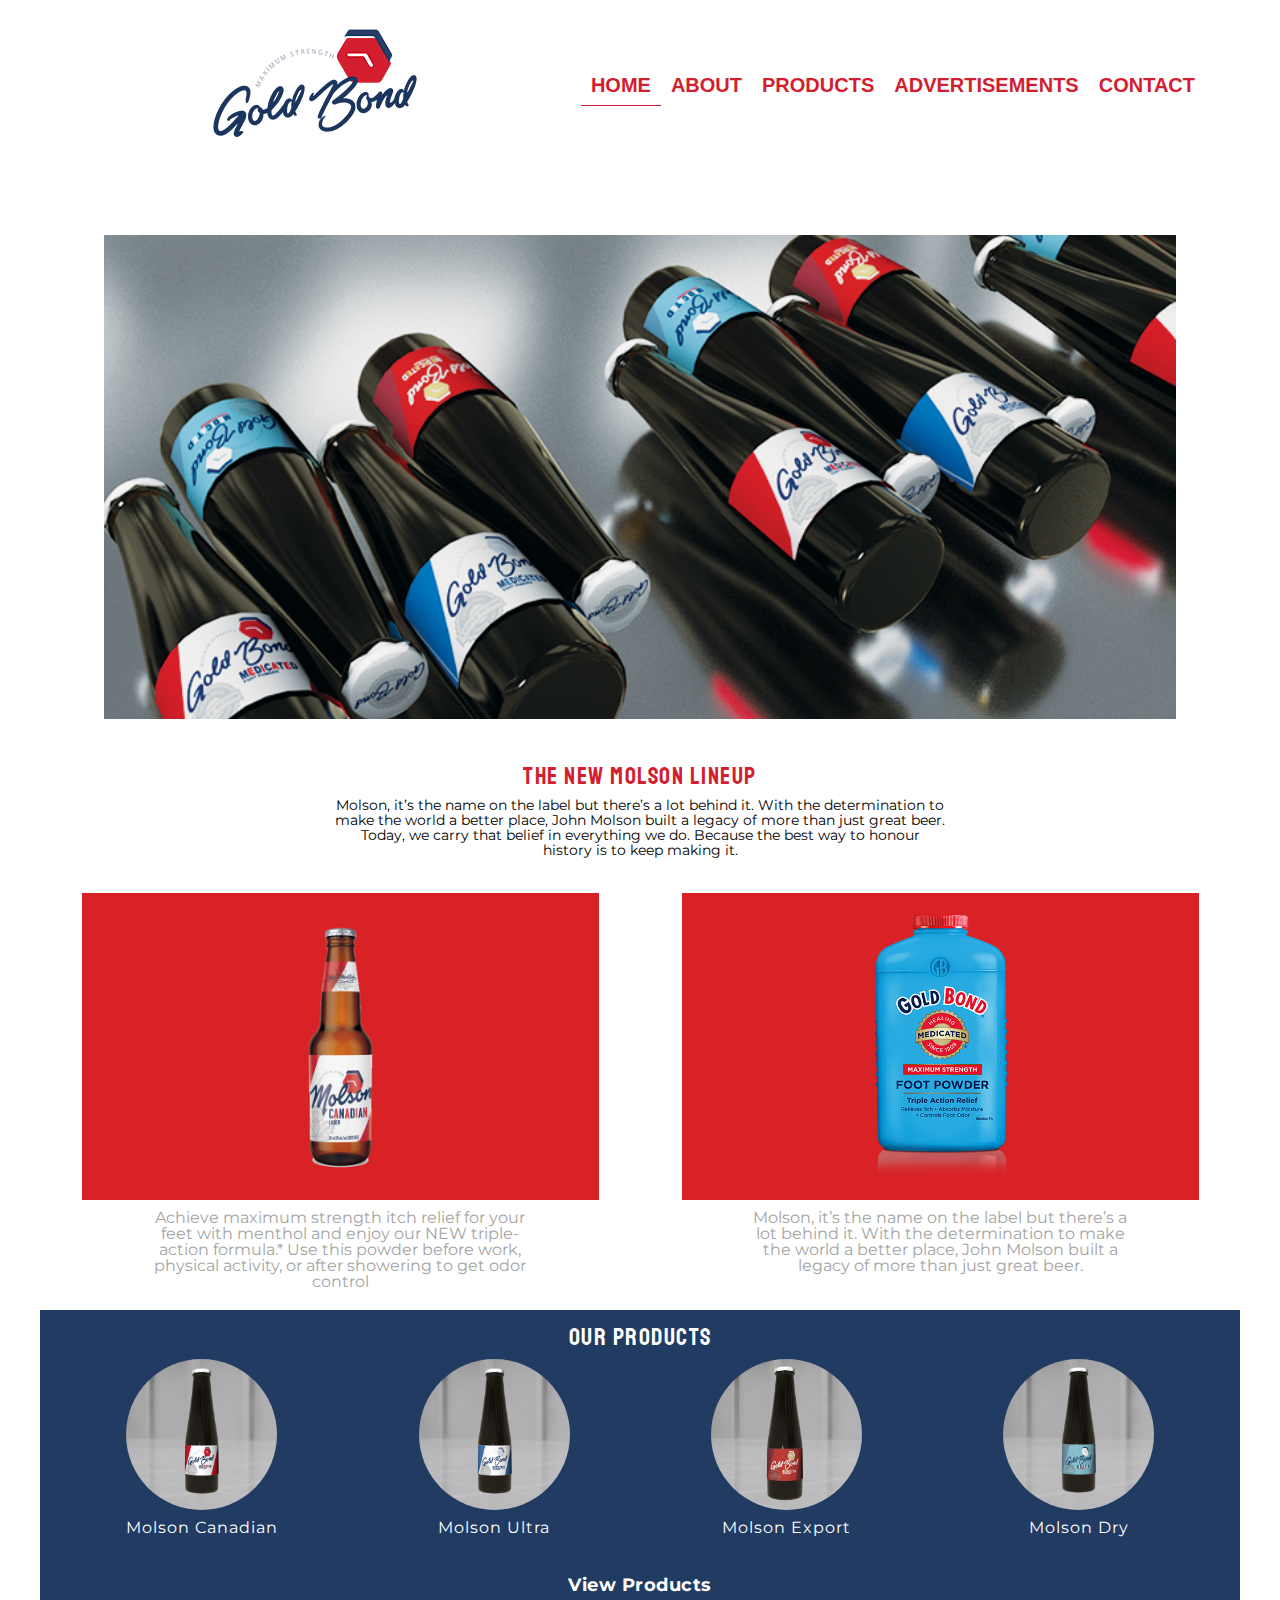
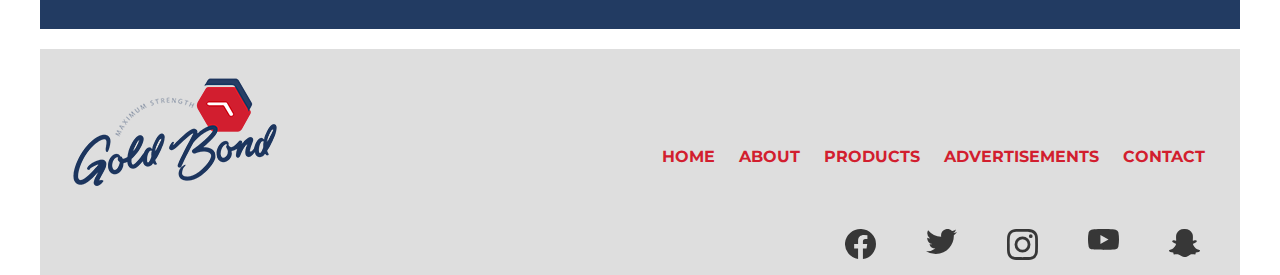
<file: index.html>
<!DOCTYPE html>
<html lang="en">
  <head>
    <meta charset="UTF-8">
    <meta name="viewport" content="width=device-width, initial-scale=1.0">
    <title>Molson Canadian & Goldbond Product Mashup</title>
    <link rel="preconnect" href="https://fonts.gstatic.com">
    <link href="https://fonts.googleapis.com/css2?family=Staatliches&display=swap" rel="stylesheet">
    <link href="https://fonts.googleapis.com/css2?family=Montserrat:wght@400;500&display=swap" rel="stylesheet">
    <link href="css/reset.css" rel="stylesheet" type="text/css">
    <link rel="stylesheet" href="css/main.css">
  </head>
  <body>
    <!-- VALIDATED -->
    <h1 class="hidden">Molson & Goldbond Mashup Home Page</h1>
    <div class="container">
      <header id="mainHeader">
        <img src="img/molson-logo-D.png" alt="Mashup Logo" id="mainLogo">
        <nav id="mainNav">
          <h2 class="hidden">Main Navigation & Social Icons</h2>
            <button id="hamburger"></button>
              <div id="hamContainer">
                <ul id="hamMenu">
                 <li class="active-page"><a href="index.html">HOME</a></li>
                 <li><a href="about.html">ABOUT</a></li>
                 <li><a href="products.html">PRODUCTS</a></li>
                 <li><a href="advertisements.html">ADVERTISEMENTS</a></li>
                 <li><a href="contact.html">CONTACT</a></li>
                </ul>
             </div>
        </nav>
      </header>
      <section id="heroSection">
        <img src="img/heroImage-d.png" alt="Desktop Hero Image" id="hero-d">
        <h2 id="hero-headline">The New Molson Lineup</h2>
        <p id="hero-copy">Molson, it’s the name on the label but there’s a lot behind it. With the determination to make the world a better place, John Molson built a legacy of more than just great beer. Today, we carry that belief in everything we do. Because the best way to honour history is to keep making it.</p>
      </section>
      <section id="mashup">
        <h2 class="hidden">The Mashup</h2>
          <section id="mashup-molson">
            <h2 class="hidden">Molson</h2>
            <picture>
              <source media="(min-width: 1150px)" srcset="img/molson-d.png">
              <source media="(min-width: 640px)" srcset="img/molson-t.png" >
              <img src="img/molson-m.png" alt="Molson"/>
            </picture>
              <p class="mashupText">Achieve maximum strength itch relief for your feet with menthol and enjoy our NEW triple-action formula.* Use this powder before work, physical activity, or after showering to get odor control</p>
          </section> 
          <section id="mashup-goldbond"> 
            <h2 class="hidden">Molson</h2>
              <picture>
              <source media="(min-width: 1150px)" srcset="img/goldbond-d.png">
              <source media="(min-width: 640px)" srcset="img/goldbond-t.png" >
              <img src="img/goldbond-m.png" alt="GoldBond"/>
            </picture>
              <p class="mashupText">Molson, it’s the name on the label but there’s a lot behind it. With the determination to make the world a better place, John Molson built a legacy of more than just great beer.</p>
        </section>
      </section>
      <section id="ourProducts">
        <h2>Our Products</h2>
          <div id="products-cont">
            <section class="products">
              <img src="img/molson_cad.png" alt="Molson Canadian">
              <h3>Molson Canadian</h3>
            </section>
             <section class="products">
              <img src="img/molson_ultra.png" alt="Molson Ultra">
              <h3>Molson Ultra</h3>
            </section>
             <section class="products">
              <img src="img/molson_export.png" alt="Molson Export">
              <h3>Molson Export</h3>
            </section>
             <section class="products">
              <img src="img/molson_dry.png" alt="Molson Dry">
              <h3>Molson Dry</h3>
            </section>
          </div>
          <a href="products.html" class="productsButton">View Products</a>
      </section>
      <footer id="mobile-footer">
        <h1 class="hidden">Footer</h1>
        <section id="footerContent">
          <h2 class="hidden">Footer Content</h2>
          <img src="img/molson-logo-D.png" alt="Mashup Logo" id="footerLogo">
          <a href="#mainHeader"><img src="img/arrow-up.svg" alt="return to top" id="return"></a>
          <nav id="footerNav">
            <h2 class="hidden">Footer Navigation</h2>
            <ul>
              <li><a href="index.html">HOME</a></li>
              <li><a href="about.html">ABOUT</a></li>
              <li><a href="products.html">PRODUCTS</a></li>
              <li><a href="advertisements.html">ADVERTISEMENTS</a></li>
              <li><a href="contact.html">CONTACT</a></li>
            </ul>
          </nav>
        </section>
        <section id="footer_social">
          <h2 class="hidden">Social Media Icons</h2>
          <nav class="socialNav">
            <h2 class="hidden">Footer Social Navigation</h2>
            <ul>
              <li><img src="img/facebook.svg" alt="Facebook" class="socialIcons">
              <li><img src="img/twitter.svg" alt="Facebook" class="socialIcons">
              <li><img src="img/instagram.svg" alt="Facebook" class="socialIcons">
              <li><img src="img/youtube.svg" alt="Facebook" class="socialIcons">
              <li><img src="img/snapchat.svg" alt="Facebook" class="socialIcons">  
            </ul>
          </nav>
        </section>
      </footer>
    </div>
    <script src="js/main.js"></script>
  </body>
</html>
</file>
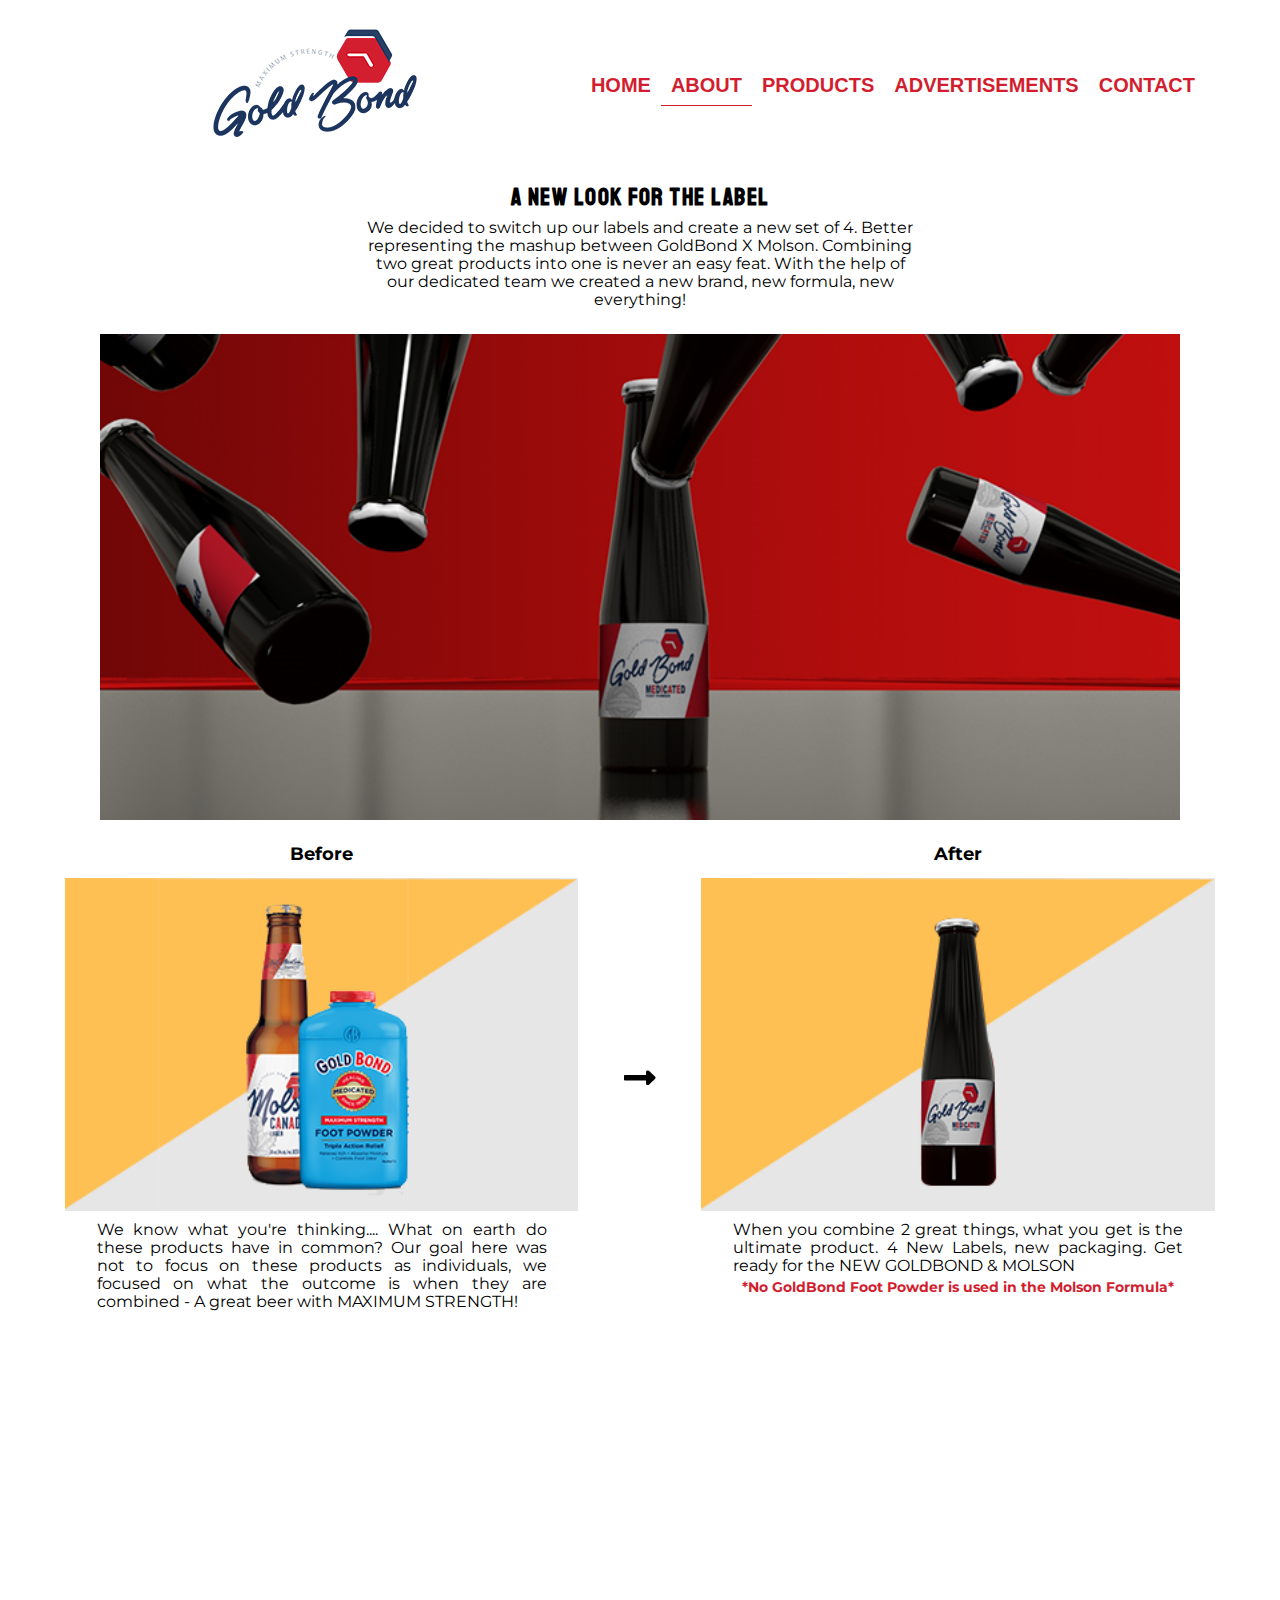
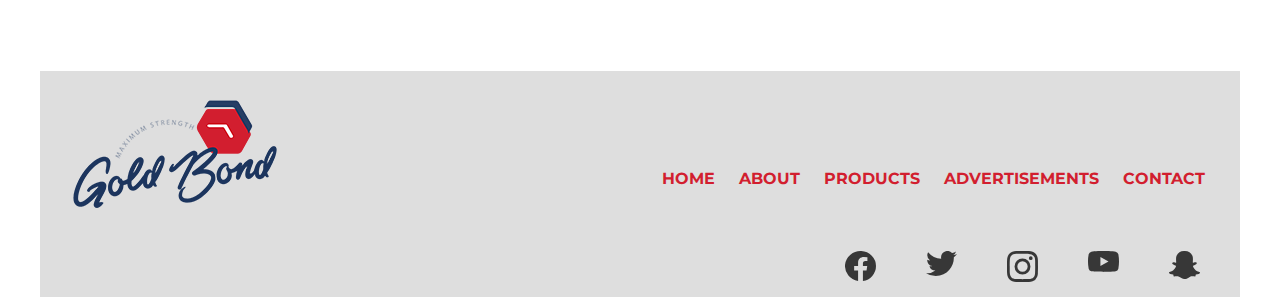
<file: about.html>
<!DOCTYPE html>
<html lang="en">
  <head>
    <meta charset="UTF-8">
    <meta name="viewport" content="width=device-width, initial-scale=1.0">
    <title>Molson Canadian & Goldbond About</title>
    <link rel="preconnect" href="https://fonts.gstatic.com">
    <link href="https://fonts.googleapis.com/css2?family=Staatliches&display=swap" rel="stylesheet">
    <link href="https://fonts.googleapis.com/css2?family=Montserrat:wght@400;500&display=swap" rel="stylesheet">
    <link href="css/reset.css" rel="stylesheet" type="text/css">
    <link rel="stylesheet" href="css/main.css">
  </head>
  <body>
    <!-- VALIDATED -->
    <h1 class="hidden">About Page</h1>
    <div class="container">
      <header id="mainHeader">
        <img src="img/molson-logo-D.png" alt="Mashup Logo" id="mainLogo">
        <nav id="mainNav">
          <h2 class="hidden">Main Navigation & Social Icons</h2>
            <button id="hamburger"></button>
              <div id="hamContainer">
                <ul id="hamMenu">
                 <li><a href="index.html">HOME</a></li>
                 <li class="active-page"><a href="about.html">ABOUT</a></li>
                 <li><a href="products.html">PRODUCTS</a></li>
                 <li><a href="advertisements.html">ADVERTISEMENTS</a></li>
                 <li><a href="contact.html">CONTACT</a></li>
                </ul>
             </div>
        </nav>
      </header>
      <section id="newLook">
        <h2>A New Look for the Label</h2>
         <p id="newLookText">We decided to switch up our labels and create a new set of 4. Better representing the mashup between GoldBond X Molson. Combining two great products into one is never an easy feat. With the help of our dedicated team we created a new brand, new formula, new everything!</p>
        <picture id="newLookImg">
          <source media="(min-width: 1064px)" srcset="img/aboutIntro-d.png">
          <source media="(min-width: 450px)" srcset="img/aboutIntro-t.png" >
          <img src="img/aboutIntro.png" id="new-mobile" alt="New Look Mobile Img"/>
        </picture>
      </section>
      <section id="befterCont">
        <h2 class="hidden">Before and After Section</h2>
       <section id="before">
          <h2 class="befter">Before</h2>
          <picture class="befterImg">
          <source media="(min-width: 1064px)" srcset="img/before-d.png">
          <source media="(min-width: 490px)" srcset="img/before-t.png">
          <img src="img/before.png" id="before-mobile" alt="Before Picture Mobile"/>
        </picture>
        <p class="befterText">We know what you're thinking.... What on earth do these products have in common? Our goal here was not to focus on these products as individuals,
        we focused on what the outcome is when they are combined - A great beer with MAXIMUM STRENGTH!</p>
      </section>
      <img src="img/arrow-up.svg" alt="Before to After" id="arrowBA">
       <section id="after">
        <h2 class="befter">After</h2>
        <picture class="befterImg">
          <source media="(min-width: 1064px)" srcset="img/after-d.png">
          <source media="(min-width: 490px)" srcset="img/after-t.png">
          <img src="img/after.png" id="after-mobile" alt="After Picture Mobile"/>
        </picture>
        <p class="befterText">When you combine 2 great things, what you get is the ultimate product. 4 New Labels, new packaging. Get ready for the NEW GOLDBOND & MOLSON</p>
        <p id="disclaimer">*No GoldBond Foot Powder is used in the Molson Formula*</p>
      </section>
    </section>
    <section id="promoVideo">
      <h2 class="hidden">Promo Video</h2>
      <iframe width="560" height="315" id="videoCon" src="https://www.youtube.com/embed/N4XFmw6R8a0" title="Molson Mashup Video" allow="accelerometer; autoplay; clipboard-write; encrypted-media; gyroscope; picture-in-picture" allowfullscreen></iframe>
    </section>
      <footer id="mobile-footer">
        <h1 class="hidden">Footer</h1>
        <section id="footerContent">
          <h2 class="hidden">Footer Content</h2>
          <img src="img/molson-logo-D.png" alt="Mashup Logo" id="footerLogo">
          <a href="#mainHeader"><img src="img/arrow-up.svg" alt="return to top" id="return"></a>
          <nav id="footerNav">
            <h2 class="hidden">Footer Nav</h2>
            <ul>
              <li><a href="index.html">HOME</a></li>
              <li><a href="about.html">ABOUT</a></li>
              <li><a href="products.html">PRODUCTS</a></li>
              <li><a href="advertisements.html">ADVERTISEMENTS</a></li>
              <li><a href="contact.html">CONTACT</a></li>
            </ul>
          </nav>
        </section>
        <section id="footer_social">
          <h2 class="hidden">Social Media Icons</h2>
          <nav class="socialNav">
            <h2 class="hidden">Footer Social Media Nav</h2>
            <ul>
              <li><img src="img/facebook.svg" alt="Facebook" class="socialIcons">
              <li><img src="img/twitter.svg" alt="Facebook" class="socialIcons">
              <li><img src="img/instagram.svg" alt="Facebook" class="socialIcons">
              <li><img src="img/youtube.svg" alt="Facebook" class="socialIcons">
              <li><img src="img/snapchat.svg" alt="Facebook" class="socialIcons">  
            </ul>
          </nav>
        </section>
      </footer>
    </div>
    <script src="js/main.js"></script>
  </body>
</html>
</file>
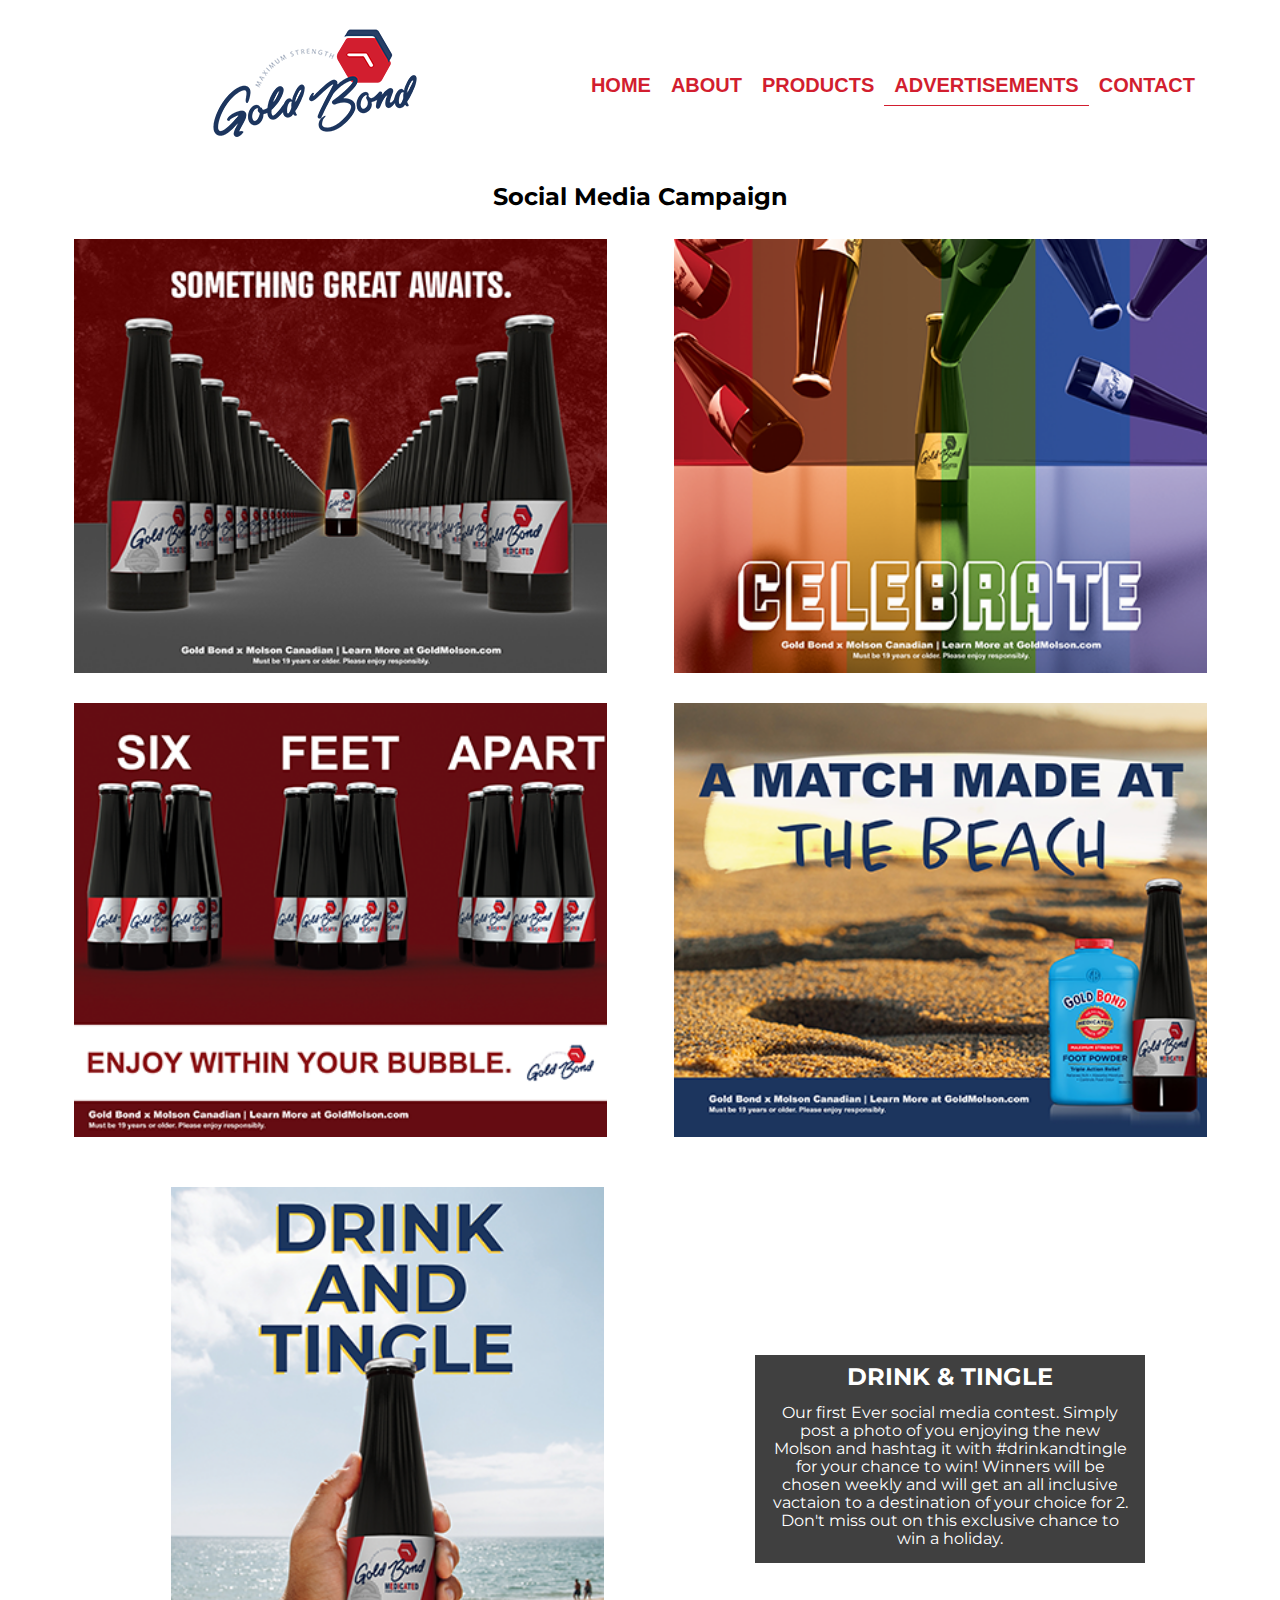
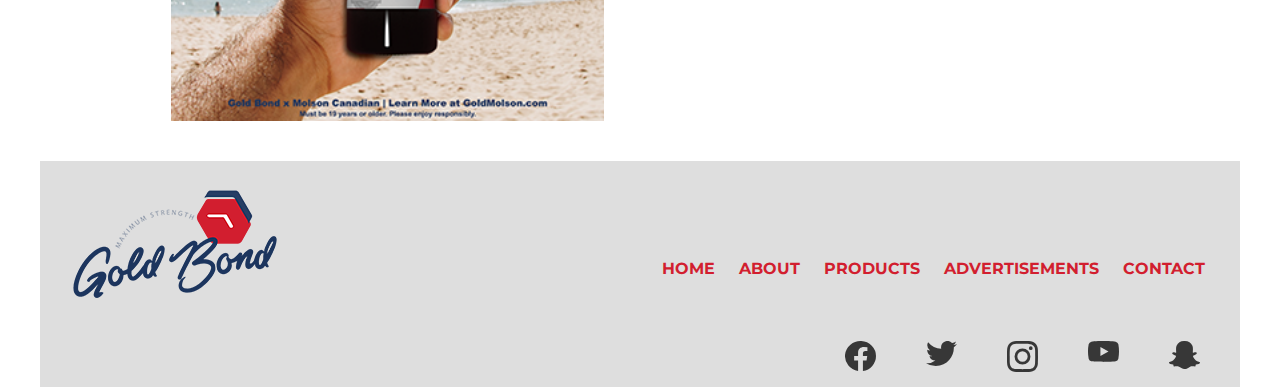
<file: advertisements.html>
<!DOCTYPE html>
<html lang="en">
  <head>
    <meta charset="UTF-8">
    <meta name="viewport" content="width=device-width, initial-scale=1.0">
    <title>Molson Canadian & Goldbond Advertisements</title>
    <link rel="preconnect" href="https://fonts.gstatic.com">
    <link href="https://fonts.googleapis.com/css2?family=Staatliches&display=swap" rel="stylesheet">
    <link href="https://fonts.googleapis.com/css2?family=Montserrat:wght@400;500&display=swap" rel="stylesheet">
    <link href="css/reset.css" rel="stylesheet" type="text/css">
    <link rel="stylesheet" href="css/main.css">
  </head>
  <body>
    <!-- VALIDATED -->
    <h1 class="hidden">Advertisements Page</h1>
    <div class="container">
      <header id="mainHeader">
        <img src="img/molson-logo-D.png" alt="Mashup Logo" id="mainLogo">
        <nav id="mainNav">
          <h2 class="hidden">Main Navigation & Social Icons</h2>
            <button id="hamburger"></button>
              <div id="hamContainer">
                <ul id="hamMenu">
                 <li><a href="index.html">HOME</a></li>
                 <li><a href="about.html">ABOUT</a></li>
                 <li><a href="products.html">PRODUCTS</a></li>
                 <li class="active-page" ><a href="advertisements.html">ADVERTISEMENTS</a></li>
                 <li><a href="contact.html">CONTACT</a></li>
                </ul>
             </div>
        </nav>
      </header>
      <section id="social_ads">
        <h2 id="socialHeader">Social Media Campaign</h2>
        <section class="ads_row">
         <h3 class="ads-cap">SOMETHING GREAT</h3>
         <picture>
           <source media="(min-width: 1120px)" srcset="img/ad1-d.png">
           <source media="(min-width: 450px)" srcset="img/ad1-t.png" >
           <img src="img/ad1-m.png" alt="Social Media Ads" class="pics" id="left1"/>
         </picture>
         <h3 class="ads-cap">CELEBRATE</h3>
         <picture>
           <source media="(min-width: 1120px)" srcset="img/ad3-d.png">
           <source media="(min-width: 450px)" srcset="img/ad3-t.png" >
           <img src="img/ad3-m.png" alt="Social Media Ads" class="pics" id="right1"/>
         </picture>
        </section>
        <section class="ads_row">
         <h3 class="ads-cap">KEEP YOUR DISTANCE</h3>
         <picture>
           <source media="(min-width: 1120px)" srcset="img/ad4-d.png">
           <source media="(min-width: 450px)" srcset="img/ad4-t.png" >
           <img src="img/ad4-m.png" alt="Social Media Ads" class="pics" id="left2"/>
         </picture>
         <h3 class="ads-cap">MATCH MAKER</h3>
         <picture>
           <source media="(min-width: 1120px)" srcset="img/ad5-d.png">
           <source media="(min-width: 450px)" srcset="img/ad5-t.png" >
           <img src="img/ad5-m.png" alt="Social Media Ads" class="pics" id="right2"/>
         </picture>
        </section>
      </section>
        <section id="promo">
          <h2 class="hidden">Social Media Promotion</h2>
          <picture>
           <source media="(min-width: 1120px)" srcset="img/ad2-d.png">
           <source media="(min-width: 450px)" srcset="img/ad2-t.png" >
           <img src="img/ad2-m.png" alt="Social Media Ads" class="pics" />
         </picture>
         <section id="promoInfo">
         <h2 id="tingle_head">DRINK & TINGLE</h2>
         <p id="tingle_text">Our first Ever social media contest. Simply post a photo of you enjoying the new Molson and hashtag it with #drinkandtingle for your chance to win!
         Winners will be chosen weekly and will get an all inclusive vactaion to a destination of your choice for 2. Don't miss out on this exclusive chance to win a holiday.</p>
         </section>
       </section>
       <footer id="mobile-footer">
        <h1 class="hidden">Footer</h1>
        <section id="footerContent">
          <h2 class="hidden">Footer Content</h2>
          <img src="img/molson-logo-D.png" alt="Mashup Logo" id="footerLogo">
          <a href="#mainHeader"><img src="img/arrow-up.svg" alt="return to top" id="return"></a>
          <nav id="footerNav">
            <h2 class="hidden">Footer Navigation</h2>
            <ul>
              <li><a href="index.html">HOME</a></li>
              <li><a href="about.html">ABOUT</a></li>
              <li><a href="products.html">PRODUCTS</a></li>
              <li><a href="advertisements.html">ADVERTISEMENTS</a></li>
              <li><a href="contact.html">CONTACT</a></li>
            </ul>
          </nav>
        </section>
        <section id="footer_social">
          <h2 class="hidden">Social Media Icons</h2>
          <nav class="socialNav">
            <h2 class="hidden">Footer Social Media Navigation</h2>
            <ul>
              <li><img src="img/facebook.svg" alt="Facebook" class="socialIcons">
              <li><img src="img/twitter.svg" alt="Facebook" class="socialIcons">
              <li><img src="img/instagram.svg" alt="Facebook" class="socialIcons">
              <li><img src="img/youtube.svg" alt="Facebook" class="socialIcons">
              <li><img src="img/snapchat.svg" alt="Facebook" class="socialIcons">  
            </ul>
          </nav>
        </section>
      </footer>
    </div>
    <script src="js/main.js"></script>
  </body>
</html>
</file>
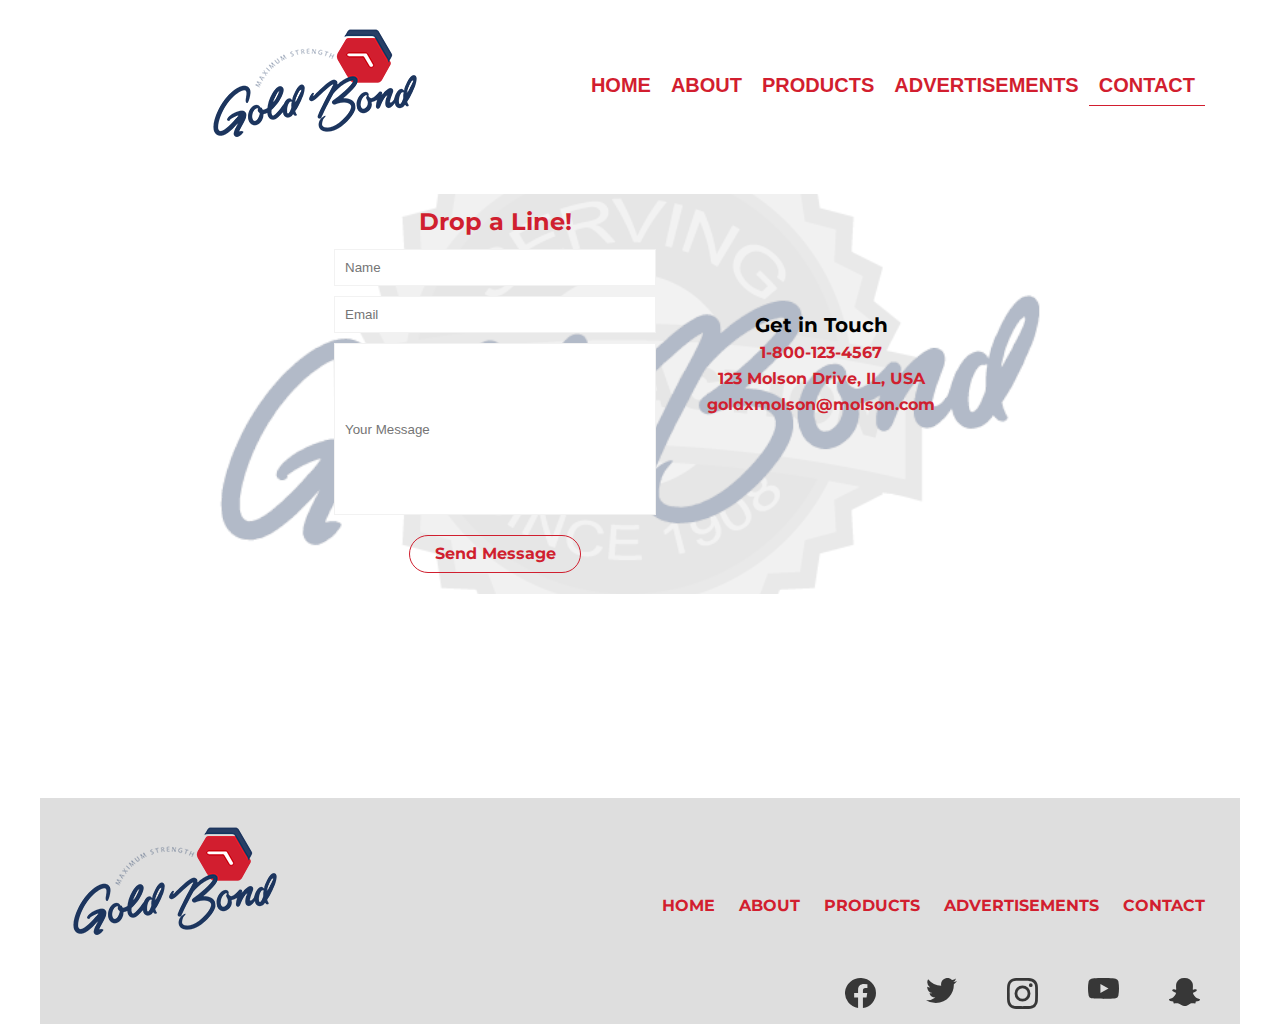
<file: contact.html>
<!DOCTYPE html>
<html lang="en">
  <head>
    <meta charset="UTF-8">
    <meta name="viewport" content="width=device-width, initial-scale=1.0">
    <title>Molson Canadian & Goldbond Contact</title>
    <link rel="preconnect" href="https://fonts.gstatic.com">
    <link href="https://fonts.googleapis.com/css2?family=Staatliches&display=swap" rel="stylesheet">
    <link href="https://fonts.googleapis.com/css2?family=Montserrat:wght@400;500&display=swap" rel="stylesheet">
    <link href="css/reset.css" rel="stylesheet" type="text/css">
    <link rel="stylesheet" href="css/main.css">
  </head>
  <body>
    <!-- VALIDATED -->
    <h1 class="hidden">Contact Page</h1>
    <div class="container">
     <header id="mainHeader">
        <img src="img/molson-logo-D.png" alt="Mashup Logo" id="mainLogo">
        <nav id="mainNav">
          <h2 class="hidden">Main Navigation & Social Icons</h2>
            <button id="hamburger"></button>
              <div id="hamContainer">
                <ul id="hamMenu">
                 <li><a href="index.html">HOME</a></li>
                 <li><a href="about.html">ABOUT</a></li>
                 <li><a href="products.html">PRODUCTS</a></li>
                 <li><a href="advertisements.html">ADVERTISEMENTS</a></li>
                 <li class="active-page"><a href="contact.html">CONTACT</a></li>
                </ul>
             </div>
        </nav>
      </header>
     <section id="contact">
        <form id="contactForm" method="Get" action="index.html">
          <h2 id="contactTitle">Drop a Line!</h2>
          <input type="text" placeholder="Name">
          <input type="text" placeholder="Email">
          <input type="text" id="message" placeholder="Your Message">
          <a href="#" id="submit">Send Message</a>
        </form>
      <section id="contactInfo">
          <h2 id="infoHead">Get in Touch</h2>
          <ul id="info">
            <li>1-800-123-4567</li>
            <li>123 Molson Drive, IL, USA</li>
            <li>goldxmolson@molson.com</li>
          </ul>
        </section>
      </section>
      <footer id="mobile-footer">
        <h1 class="hidden">Footer</h1>
        <section id="footerContent">
          <h2 class="hidden">Footer Content</h2>
          <img src="img/molson-logo-D.png" alt="Mashup Logo" id="footerLogo">
          <a href="#mainHeader"><img src="img/arrow-up.svg" alt="return to top" id="return"></a>
          <nav id="footerNav">
            <h2 class="hidden">Footer Navigation</h2>
            <ul>
               <li><a href="index.html">HOME</a></li>
              <li><a href="about.html">ABOUT</a></li>
              <li><a href="products.html">PRODUCTS</a></li>
              <li><a href="advertisements.html">ADVERTISEMENTS</a></li>
              <li><a href="contact.html">CONTACT</a></li>
            </ul>
          </nav>
        </section>
        <section id="footer_social">
          <h2 class="hidden">Social Media Icons</h2>
          <nav class="socialNav">
            <h2 class="hidden">Footer Social Media Navigation</h2>
            <ul>
              <li><img src="img/facebook.svg" alt="Facebook" class="socialIcons">
              <li><img src="img/twitter.svg" alt="Facebook" class="socialIcons">
              <li><img src="img/instagram.svg" alt="Facebook" class="socialIcons">
              <li><img src="img/youtube.svg" alt="Facebook" class="socialIcons">
              <li><img src="img/snapchat.svg" alt="Facebook" class="socialIcons">  
            </ul>
          </nav>
        </section>
      </footer>
    </div>
    <script src="js/main.js"></script>
  </body>
</html>
</file>
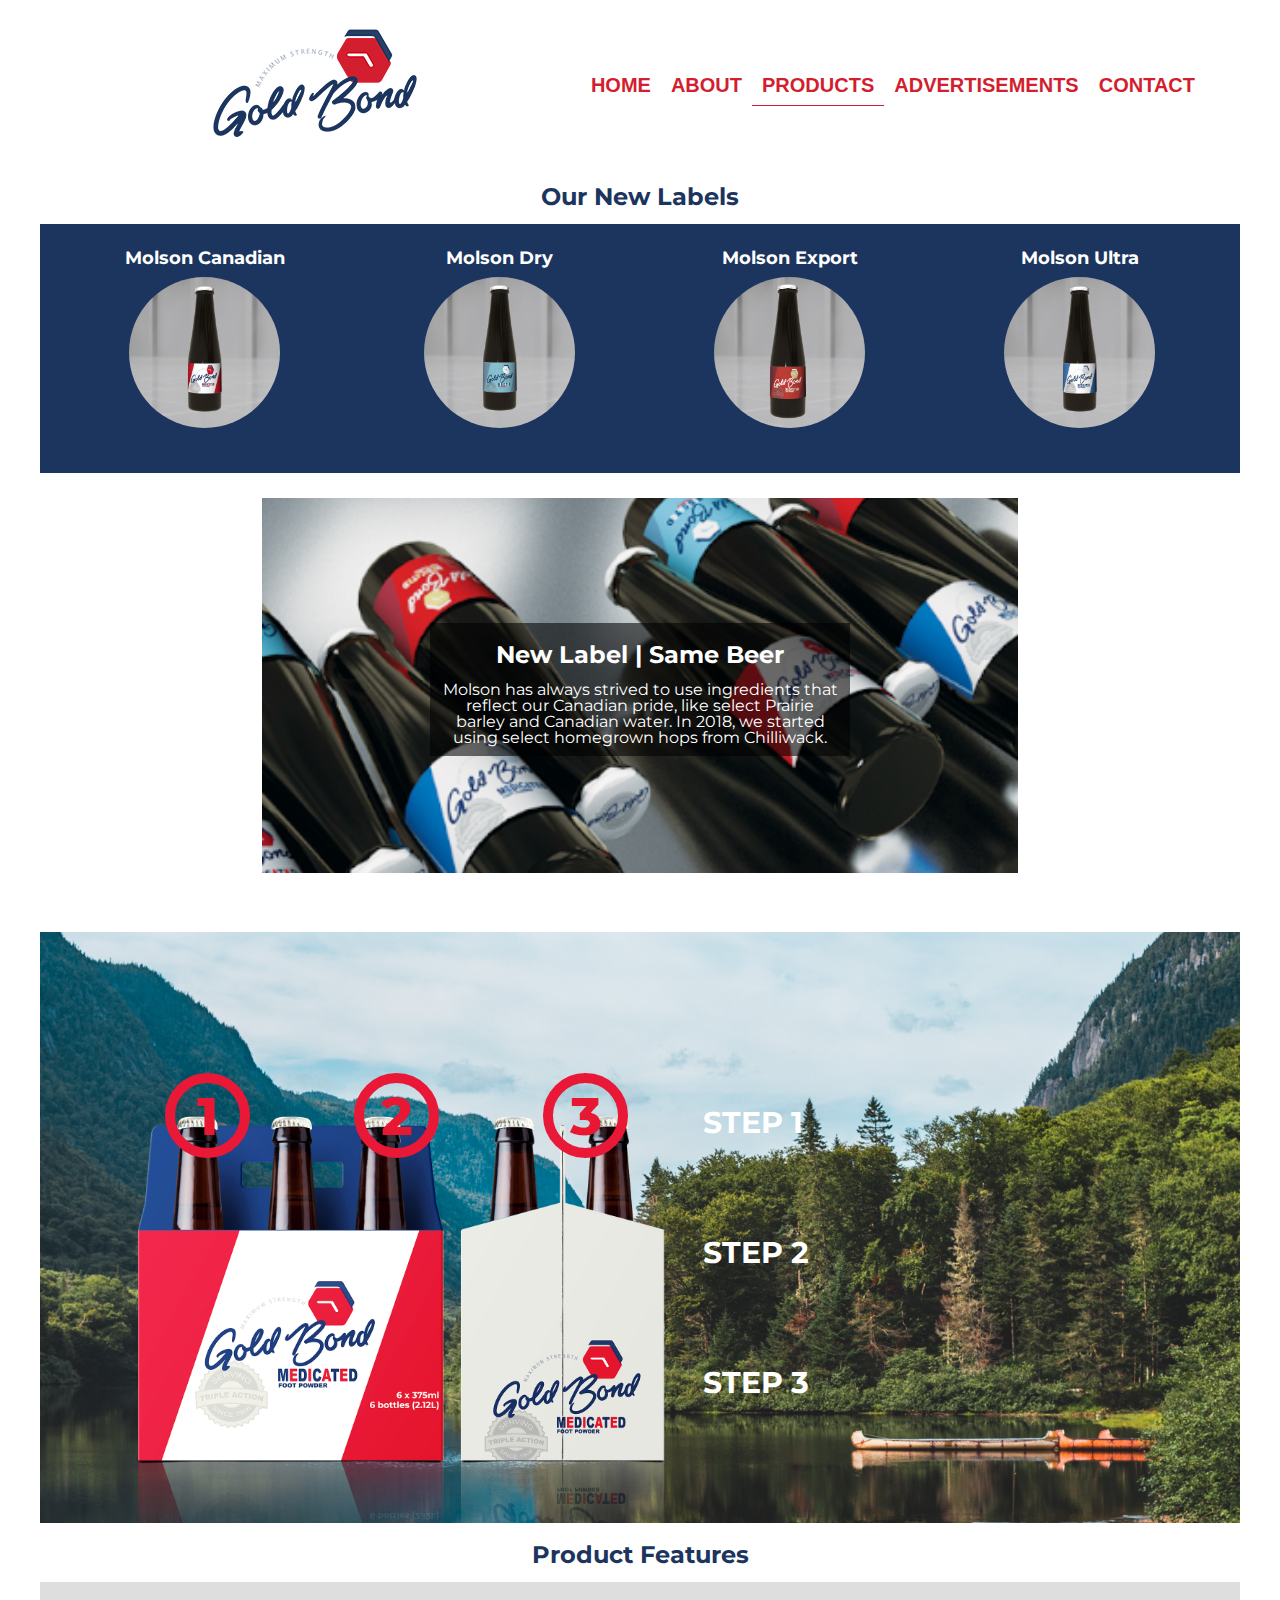
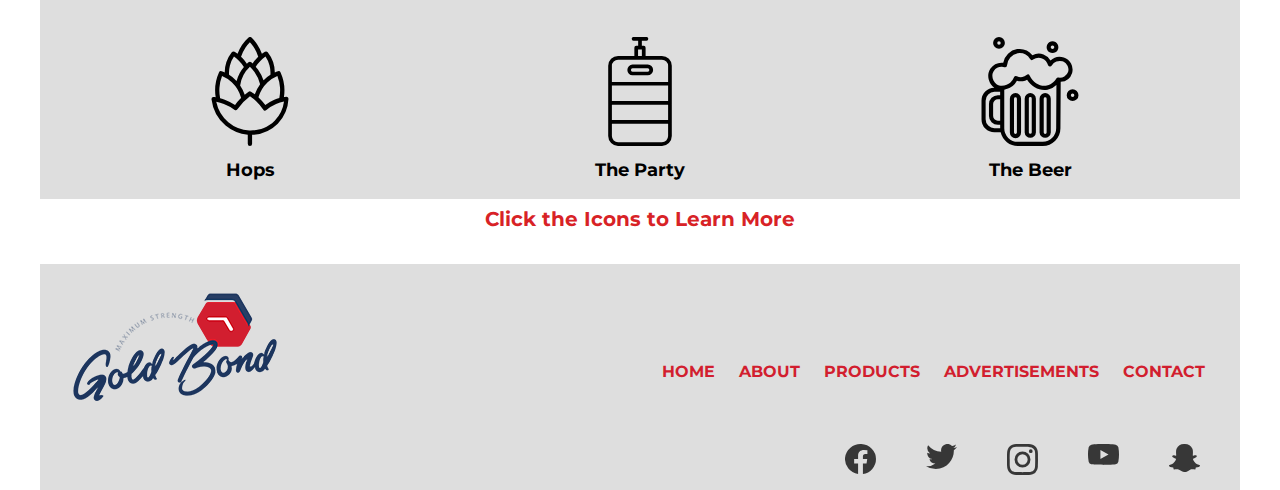
<file: products.html>
<!DOCTYPE html>
<html lang="en">
  <head>
    <meta charset="UTF-8">
    <meta name="viewport" content="width=device-width, initial-scale=1.0">
    <title>Molson Canadian & Goldbond Products</title>
    <link rel="preconnect" href="https://fonts.gstatic.com">
    <link href="https://fonts.googleapis.com/css2?family=Staatliches&display=swap" rel="stylesheet">
    <link href="https://fonts.googleapis.com/css2?family=Montserrat:wght@400;500&display=swap" rel="stylesheet">
    <link href="css/reset.css" rel="stylesheet" type="text/css">
    <link rel="stylesheet" href="css/main.css">
  </head>
  <body>
    <!-- VALIDATED -->
    <h1 class="hidden">Products Page</h1>
    <div class="container">
      <header id="mainHeader">
        <img src="img/molson-logo-D.png" alt="Mashup Logo" id="mainLogo">
        <nav id="mainNav">
          <h2 class="hidden">Main Navigation & Social Icons</h2>
            <button id="hamburger"></button>
              <div id="hamContainer">
                <ul id="hamMenu">
                 <li><a href="index.html">HOME</a></li>
                 <li><a href="about.html">ABOUT</a></li>
                 <li class="active-page"><a href="products.html">PRODUCTS</a></li>
                 <li><a href="advertisements.html">ADVERTISEMENTS</a></li>
                 <li><a href="contact.html">CONTACT</a></li>
                </ul>
             </div>
        </nav>
      </header>
     <h2 class="productHead">Our New Labels</h2>
     <section id="productCon">
      <h2 class="hidden">New Features</h2>
        <section class="productRow">
          <h3>Molson Canadian</h3>
          <img src="img/molson_cad.png" alt="molson canadian">
        </section>
        <section class="productRow">
          <h3>Molson Dry</h3>
          <img src="img/molson_dry.png" alt="molson dry">
        </section>
        <section class="productRow">
          <h3>Molson Export</h3>
          <img src="img/molson_export.png" alt="molson export">
        </section>
        <section class="productRow">
          <h3>Molson Ultra</h3>
          <img src="img/molson_ultra.png" alt="molson ultra">
        </section> 
     </section>
     <section id="newLabel">
      <h3>New Label | Same Beer</h3>
      <p>Molson has always strived to use ingredients that reflect our Canadian pride, like select Prairie barley and Canadian water. In 2018, we started using select homegrown hops from Chilliwack.</p>
     </section>
     <section id="destination">
      <h2 class="hidden">Destination Section</h2>
     <!--background Image !-->
      <section  id="callouts">
        <h2 class="hidden">Callout Buttons</h2>
        <img src="img/step1.png" id="num1" data-call="0" alt="steps">
        <img src="img/step2.png" id="num2" data-call="1" alt="steps">
        <img src="img/step3.png" id="num3" data-call="2" alt="steps">
      </section>
      <section id="callText"> 
        <h2 class="hidden">Callout Text</h2>
        <p id="step1" data-call="0">STEP 1</p>
        <p id="step2" data-call="1">STEP 2</p>
        <p id="step3" data-call="2">STEP 3</p>
      </section>
     </section>
     <h2 class="productHead">Product Features</h2>
     <section id="featureCon">
      <h2 class="hidden">New Features</h2>
        <section class="featureRow">
          <img src="img/hop.svg" alt="hops" id="hops">
          <h3>Hops</h3>
          <p id="hopText" data-swap="0"></p>
        </section>
        <section class="featureRow">
          <img src="img/keg.svg" alt="keg" id="keg">
          <h3>The Party</h3>
          <p id="kegText" data-swap="1"></p>
        </section>
        <section class="featureRow">
          <img src="img/pint.svg" alt="pint" id="pint">
          <h3>The Beer</h3>
          <p id="pintText" data-swap="2"></p>
        </section>   
     </section>
       <h3 id="clickInfo">Click the Icons to Learn More</h3>
     <footer id="mobile-footer">
        <h1 class="hidden">Footer</h1>
        <section id="footerContent">
          <h2 class="hidden">Footer Content</h2>
          <img src="img/molson-logo-D.png" alt="Mashup Logo" id="footerLogo">
          <a href="#mainHeader"><img src="img/arrow-up.svg" alt="return to top" id="return"></a>
          <nav id="footerNav">
            <h2 class="hidden">Footer Navigation</h2>
            <ul>
              <li><a href="index.html">HOME</a></li>
              <li><a href="about.html">ABOUT</a></li>
              <li><a href="products.html">PRODUCTS</a></li>
              <li><a href="advertisements.html">ADVERTISEMENTS</a></li>
              <li><a href="contact.html">CONTACT</a></li>
            </ul>
          </nav>
        </section>
        <section id="footer_social">
          <h2 class="hidden">Social Media Icons</h2>
          <nav class="socialNav">
            <h2 class="hidden">Footer Social Navigation</h2>
            <ul>
              <li><img src="img/facebook.svg" alt="Facebook" class="socialIcons">
              <li><img src="img/twitter.svg" alt="Facebook" class="socialIcons">
              <li><img src="img/instagram.svg" alt="Facebook" class="socialIcons">
              <li><img src="img/youtube.svg" alt="Facebook" class="socialIcons">
              <li><img src="img/snapchat.svg" alt="Facebook" class="socialIcons">  
            </ul>
          </nav>
        </section>
      </footer>
    </div>
    <script src="js/main.js"></script>
  </body>
</html>
</file>
<file: css/main.css>
/* GLOBAL SELECTORS */
.hidden{
	display: none;
}

img, embed, object, video, picture{
  max-width: 100%; 
}

html{
  box-sizing: border-box; 
}

.container{
	margin: 0 auto;
	max-width: 1200px;
}

/*Header and Navigation */
#mainLogo{
	margin: 0 auto;
	display: block;
}

#hamburger{
	border: none;
}

#mainHeader{
	margin-left: 10px;
	margin-right: 10px;
}

#mainNav{
	text-align: right;
	margin-right: 25px;
}

#mainNav button{
	background: url(../img/hamburger.svg) center no-repeat;
	transition: all .1s ease;
	width: 35px;
	height: 35px;
	border: 0px;
}

#mainNav button.clicked{
	transform: rotate(90deg);
}

#mainNav a{
	text-decoration: none;
	color: #efefef;
}

#mainNav li a{
	font-family: sans-serif;
	display: block;
	color: #d21e2f;
	padding: 10px 0 10px 0;
	font-size: 18px;
}

#hamContainer{
	margin-top: 15px;
	display: none;
}

#hamContainer.slide{
	display: block;
}

header:after{
	content:"";
	display: block;
	width: 280px;
	border-bottom: 3px solid #d21e2f;
	margin: 15px auto 0 auto;
}

/* Home Page Content */
#heroSection{
	margin-top: 20px;
	padding-top: 50px;
	background: url(../img/hero-m.png) center no-repeat;
	height: 210px;
}

#hero-d{
	display: none;
}

#hero-headline{
	margin: 0 auto;
	padding-top: 10px;
	padding-bottom: 5px;
	font-size: 24px;
	text-align: center;
	font-family: 'Staatliches', cursive;
	letter-spacing: 1.5px;
	color: #fff;
	background-color: #19191999;
	max-width: 640px;
}

#hero-copy{
	margin: 0 auto;
	text-align: center;
	color: #fff;
	background-color: #19191999;
	font-size: 14px;
	line-height: 15px;
	font-family: 'Montserrat', sans-serif;
	padding-left: 15px;
	padding-right: 15px;
	padding-bottom: 15px;
	max-width: 610px;
}

#mashup img{
	display: block;
	margin: 0 auto;
	margin-top: 20px;
	margin-bottom: 10px;
}

.mashupText{
	width: 280px;
	text-align: center;
	color: #A4A4A4;
	margin: 0 auto;
	font-family: 'Montserrat', sans-serif;
}

#ourProducts{
	background-color: #223B62;
	margin-top: 20px;
	padding: 15px;
}

#ourProducts img{
	display: block;
	margin: 0 auto;
}

#ourProducts h2{
	font-family: 'Staatliches', cursive;
	font-size: 24px;
	text-align: center;
	color: #fff;
	letter-spacing: 1.5px;
}

#ourProducts h3{
	font-family: 'Montserrat', sans-serif;
	color: #fff;
	text-align: center;
	font-size: 16px;
	letter-spacing: 1px;
	margin-top: 10px;
}

.products{
	margin: 25px 0 25px 0;
}

.productsButton{
	display: none;
}

#mobile-footer{
	background-color: #DEDEDE;
	margin-top: 20px;
}

#footerContent{
	display: flex;
	flex-direction: row;
	justify-content: space-between;
}

#return{
	margin-top: 45px;
	margin-right: 45px;
	display: block;
}

#footerLogo{
	max-width: 50%;
	margin-left: 10px;
}

#footerNav{
	display: none;
}

#footer_social ul{
	display: flex;
	flex-direction: row;
	justify-content: space-between;
	padding: 15px;
}

#footer_social img{
	max-width: 50%;
}

.socialNav img{
	display: block;
	margin: 0 auto;
}

/* Minor Layout changes to Home Page at tablet size HOME */
@media screen and (min-width: 460px){
#heroSection{
	background: url(../img/hero-t.png) center no-repeat;
	height: 210px;
}

#products-cont{
	display: flex;
	flex-wrap: wrap;
	flex-direction: row;
	justify-content: space-around;
}

.products{
	margin: 10px;
}

#footer_social img{
	max-width: 50%;
}

#footer_social ul{
	justify-content: flex-end;
}
}

/* Layout Changes for Tablet HOME */
@media screen and (min-width: 640px){
#mashup{
	display: flex;
	flex-direction: row;
	justify-content: space-around;
}
}

/* Final Tablet Changes Home */
@media screen and (min-width: 830px){
#hero-d{
	display: block;
	margin-bottom: 20px;
}

#heroSection{
	margin-top: 20px;
	padding-top: 50px;
	height: 100%;
	background-image: none;
}

#mashup img{
	display: flex;
	justify-content: space-between;
}

#mashup-molson, #mashup-goldbond{
	margin-left: 15px;
	margin-right: 15px;
}

.productsButton{
	text-decoration: none;
	width: 150px;
	font-size: 18px;
	font-family: 'Montserrat', sans-serif;
	font-weight: bold;
	color: #fff;
	letter-spacing: 0.5px;
	padding: 10px;
	display: block;
	text-align: center;
	margin: 0 auto;
	margin-top: 20px;
	margin-bottom: 10px;
}

.productsButton:hover{
	color: #D21E2F;
	background-color: #fff;
	border-radius: 25px;
}
}

/* Desktop Size HOME */
@media screen and (min-width: 1150px){

#mainHeader{
	display: flex;
	flex-direction: row;
}

#hamburger{
	display: none;
}

#hamContainer{
	display: flex;
	align-items: baseline;
}

#hamContainer ul{
	display: flex;
	flex-direction: row;
	margin-top: 50px;
}

#hamContainer ul li{
	font-family: 'Montserrat', sans-serif;
	font-weight: bold;
	padding-left: 10px;
	padding-right: 10px;
}

#hamContainer ul li a{
	font-size: 20px;
}
.active-page{
	border-bottom: 1px solid #d21e2f;
}

header:after{
	display: none;
}

#hero-d{
	display: block;
	margin: 0 auto;
}

#heroSection{
	margin-top: 20px;
	height: 100%
}

#hero-headline{
	color: #d21e2f;
	background-color: #fff;
	margin-top: 35px;
	margin-bottom: 5px;
}

#hero-copy{
	color: #000000;
	background-color: #fff;
}

.mashupText{
	width: 375px;
}

#footerLogo{
	margin-left: 25px;
}

#footerNav{
	display: flex;
	margin-top: 100px;
	margin-right: 25px;
}

#footerNav ul li{
	font-family: 'Montserrat', sans-serif;
	font-weight: bold;
	display: inline-block;
	padding: 0 10px 0 10px;
}

#footerNav ul li a{
	text-decoration: none;
	color: #d21e2f;
}

#return{
	display: none;
}

.socialNav{
	display: flex;
	flex-direction: row;
	justify-content: flex-end;
}

.socialNav ul li{
	padding: 0 10px 0 10px;
}
}

/* About Page Content */
#newLookText{
	display: none;
}

#newLook h2{
	font-family: 'Staatliches', cursive;
	text-align: center;
	letter-spacing: 1.5px;
	font-weight: bold;
	font-size: 24px;
	margin: 20px 0 10px 0;
}

#new-mobile, #before-mobile, #after-mobile{
	display: block;
	margin: 0 auto;
}

#before, #after{
	margin-top: 25px;
	margin-bottom: 25px;
}

#arrowBA{
	display: block;
	margin: 30px auto 30px auto;
	transform: rotate(180deg);
}

.befter{
	font-family: 'Montserrat', sans-serif;
	font-weight: bold;
	font-size: 18px;
	text-align: center;
	margin-bottom: 15px;
}

#befterCont{
}

.befterText{
	width: 250px;
	margin: 10px auto 0 auto;
	text-align: justify;
	font-family: 'Montserrat', sans-serif;
	font-weight: normal;
	font-size: 16px;
	line-height: 18px;
}

#disclaimer{
	text-align: center;
	font-family: 'Montserrat', sans-serif;
	font-weight: bold;
	font-size: 14px;
	color: #d21e2f;
	margin: 0 auto 0 auto;
	padding-top: 5px;
	width: 275px;
}

#promoVideo{
	display: none;
}

/* Minor changes to about page befter text */
@media screen and (min-width: 490px){.befterText, #disclaimer{width: 325px;}}

/* Minor changes to About page */
@media screen and (min-width: 810px){

#new-mobile, #before-mobile, #after-mobile{display: flex;}

#befterCont{
	display: flex;
	flex-direction: row;
	justify-content: space-around;
	flex-wrap: wrap;
	margin: 0 25px 0 25px;
}

#new-mobile, #before-mobile, #after-mobile{display: flex;}

#arrowBA{
	transform: rotate(90deg);
}

#promoVideo{
	display: block;
}

#videoCon{
	display: block;
	margin: 0 auto;
}
}

/*About page desktop changes*/
@media screen and (min-width: 1064px){

.befterText, #disclaimer{width: 450px;}

#newLookText{
	display: block;
	width: 550px;
	text-align: center;
	line-height: 18px;
	margin: 0 auto;
	margin-bottom: 25px;
	font-family: 'Montserrat', sans-serif;
	font-size: 16px;
	font-weight: normal;
}
}

/* Products Page Content */
.productHead{
	font-family: 'Montserrat', sans-serif;
	font-size: 24px;
	font-weight: bold;
	text-align: center;
	margin-bottom: 15px;
	margin-top:  20px;
	color: #1C355E;
}

#productCon{
	margin-top: 15px;
	margin-bottom: 25px;
	background-color: #1C355E;
	padding: 15px;
}

#newLabel{
	background: url(../img/newProducts-1-d.png) center no-repeat;
	height: 250px;
	padding-top: 125px;
}

#newLabel h3{
	font-family: 'Montserrat', sans-serif;
	font-size: 24px;
	font-weight: bold;
	text-align: center;
	color: #fff;
	padding-top: 20px;
	padding-bottom: 5px;
	background-color: #00000090;
	width: 295px;
	margin: 0 auto;
}

#newLabel p{
	color: #fff;
	width: 275px;
	text-align: center;
	margin: 0 auto;
	padding: 10px;
	background-color: #00000090;
	margin-bottom: 10px;
	font-family: 'Montserrat', sans-serif;
	font-size: 16px;
}

.display-button{
	display: none;
}

#destination{
	display: none;
}

#featureCon{
	background-color: #DEDEDE;
	margin-top: 5px;
	margin-bottom: 25px;
	padding: 15px;
}

.productRow{
	margin-bottom: 30px;
}

.productRow img, .featureRow img{
	display: block;
	margin: 0 auto;
}

.featureRow img{
	width: 25%;
}

.productRow h3{
	text-align: center;
	margin: 10px 0 10px 0;
	font-family: 'Montserrat', sans-serif;
	font-weight: bold;
	font-size: 18px;
	color: #fff;
}

.featureRow h3{
	text-align: center;
	margin: 15px 0 5px 0;
	font-family: 'Montserrat', sans-serif;
	font-weight: bold;
	font-size: 18px;
	color: #000;
}

#clickInfo{
	display: none;
}

@media screen and (min-width: 510px){

#productCon{
	display: flex;
	justify-content: space-around;
	flex-direction: row;
	flex-wrap: wrap;
}

#featureCon{
	display: flex;
	justify-content: space-around;
	flex-direction: row;
	flex-wrap: wrap;
}

.featureRow img{
	width: 65%;
	height:  109px;
	cursor: pointer;
}

.featureRow{
	padding-top: 40px;
}
}

@media screen and (min-width: 750px){

#newLabel{
	width: 100%;

}

#newLabel h3{
	width: 420px;
}

#newLabel p{
	width: 400px;
}

#clickInfo{
	display: block;
	text-align: center;
	margin-bottom: 35px;
	font-family: 'Montserrat', sans-serif;
	font-size: 20px;
	color: #D82226;
	font-weight: bold;
}

#featureCon{
	margin-bottom: 10px;
}

#hopText, #pintText, #kegText{
	width: 250px;
	text-align: center;
	font-family: 'Montserrat', sans-serif;
	font-size: 16px;
	color: #D82226;
	line-height: 18px;
}

.featureRow img{
	width: 65%;
	cursor: pointer;
}
}

@media screen and (min-width: 1100px){

#destination{
	margin: 0 auto;
	background-image: url(../img/destination.png);
	background-position: center;
	height: 650px;
	display: flex;
	flex-direction: row;
}

#callouts{
	margin-top: 200px;
	margin-left: 75px;
}

#callouts img{
	margin-left: 50px;
	margin-right: 50px;
	cursor: pointer;
}

#callText{
	display: flex;
	flex-direction: column;
	margin-top: 185px;
	margin-left: 25px;
}

#callText p{
	margin-top: 50px;
	margin-bottom: 50px;
	font-family: 'Montserrat', sans-serif;
	font-weight: bolder;
	font-size: 30px;
	color: #fff;
}
}

/* Advertisement Page Content */
.pics{
	display: block;
	margin: 10px auto 20px auto;

}

.ads-cap{
	text-align: center;
	font-family: 'Staatliches', cursive;
	font-size: 22px;
	margin-top: 10px;
	letter-spacing: 1px;
}

#socialHeader{
	font-family: 'Montserrat', sans-serif;
	text-align: center;
	font-weight: bolder;
	font-size: 24px;
	margin: 20px 0 20px 0;
}

#tingle_text{
	font-family: 'Montserrat', sans-serif;
	text-align: center;
	width: 275px;
	margin: 0 auto;
	padding: 15px;
	color: #fff;
	background-color: #404040;
}

#tingle_head{
	font-family: 'Montserrat', sans-serif;
	text-align: center;
	font-weight: bolder;
	font-size: 24px;
	background-color: #404040;
	color: #fff;
	width: 305px;
	margin: 0 auto;
	padding-top: 10px;
}

/* Changes to picture layout for tablet */
@media screen and (min-width: 786px){

.ads_row{
	display: flex;
	flex-direction: row;
	justify-content: space-around;
	max-width: 1250px;
	margin: 0 auto;
}

.ads-cap{
	display: none;
}

.pics{
	display: flex;
	justify-content: space-around;
}

#promo{
	display: flex;
	flex-direction: row;
	justify-content: space-around;
	max-width: 1250px;
	margin: 0 auto;
	margin-top: 20px;
}

#promo picture{
	max-width: 1250px;
	margin: 0 auto;
}

#promoInfo{
	margin: auto 10px auto 20px;
	max-width: 1250px;
}

#tingle_head{
	width: 390px;
}

#tingle_text{
	width: 360px;
	line-height: 18px;
}
}
/* Minor tweaks for promo text*/
@media screen and (min-width: 950px){#promoInfo{margin-right: 95px;}}

/* Contact Page Content */
#contact{
	margin: 0 auto;
	margin-top: 25px;
	margin-bottom: 200px;
	padding-bottom: 25px;
	background: url('../img/contact_background.png') no-repeat;
	background-position: center;
}

#contactTitle{
	font-family: 'Montserrat', sans-serif;
	font-size: 20px;
	font-weight: bold;
	text-align: center;
	margin-bottom: 15px;
	color: #d01f2f;
}

#contactForm{
	padding-top: 20px;
}

#contactForm input{
	display: block;
	margin: 0 auto;
	margin-top: 10px;
	margin-bottom: 10px;
	padding: 10px;
	width: 200px;
	border: 1px solid #F2F2F2;
}

#message{
	width: 200px;
	height: 75px;
}

#submit{
	font-family: 'Montserrat', sans-serif;
	font-weight: bold;
	display: block;
	margin: 0 auto;
	margin-top: 20px;
	width: 150px;
	text-align: center;
	padding: 10px;
	text-decoration: none;
	color: #d01f2f;
	border: 1px solid;
	border-radius: 25px;
}

#submit:hover{
	background-color: #fff;
}

#contactInfo{
	margin-top: 25px;
}

#info{
	width: 250px;
	margin: 0 auto;
}

#contactInfo ul{
	margin-bottom: 35px;
}

#contactInfo ul li{
 margin: 10px 0 10px 0;
 text-align: center;
 font-family: 'Montserrat', sans-serif;
 font-weight: bold;
 color: #d01f2f;
 cursor: pointer;
}

#infoHead{
	font-family: 'Montserrat', sans-serif;
	font-weight: bolder;
	text-align: center;
	margin-bottom: 5px;
	font-size: 20px;
}

/* Contact Page changes for tablet */
@media screen and (min-width: 641px){

#contact{
	display: flex;
	flex-direction: row;
	justify-content: center;
}

#contactInfo{
	margin-top: auto;
	margin-bottom: auto;
	margin-left: 20px;
}

#contactForm{
	margin-right: 20px;
}

#contactTitle{
	font-size: 24px;
}

#contactForm input{
	width: 300px;
}

#message{
	height: 150px;
}
}

/* Contact Page Changes for Desktop */
@media screen and (min-width: 1000px){#contact{justify-content: center; max-width: 1200px;}}
</file>
